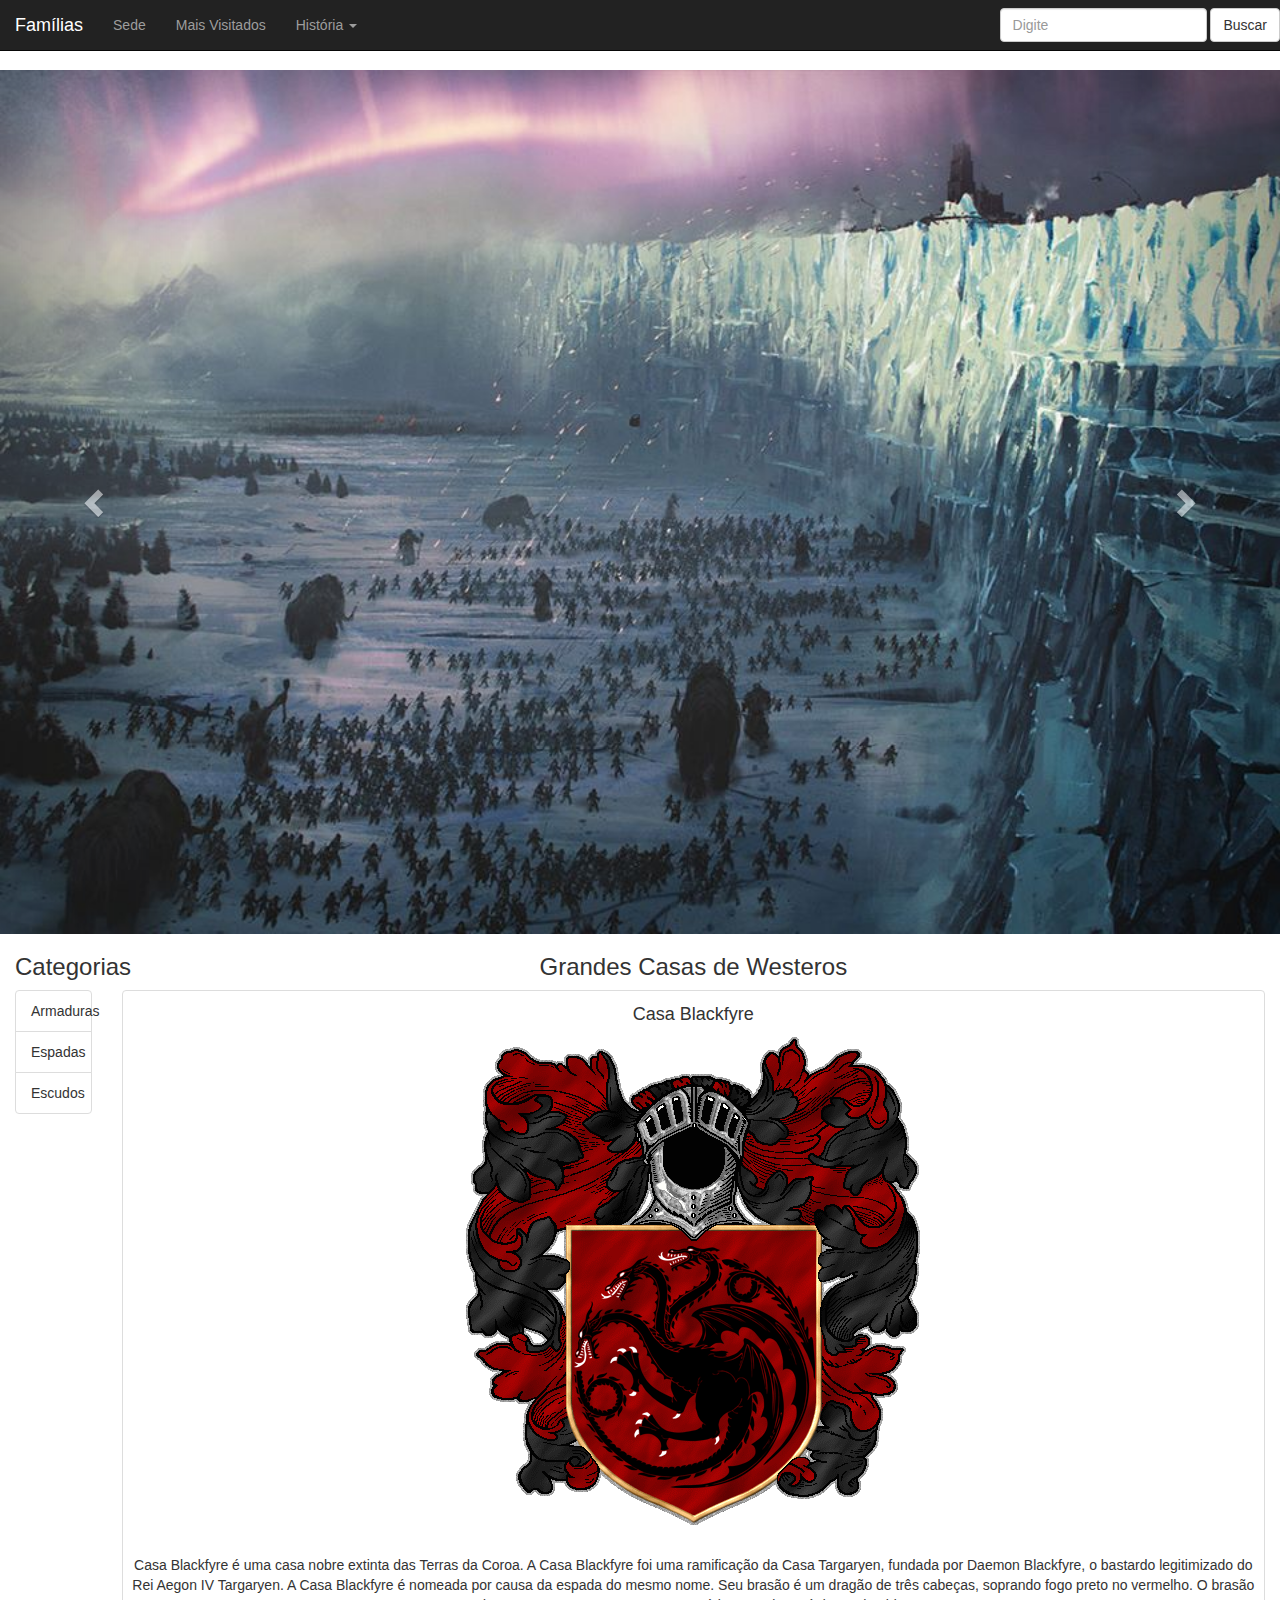
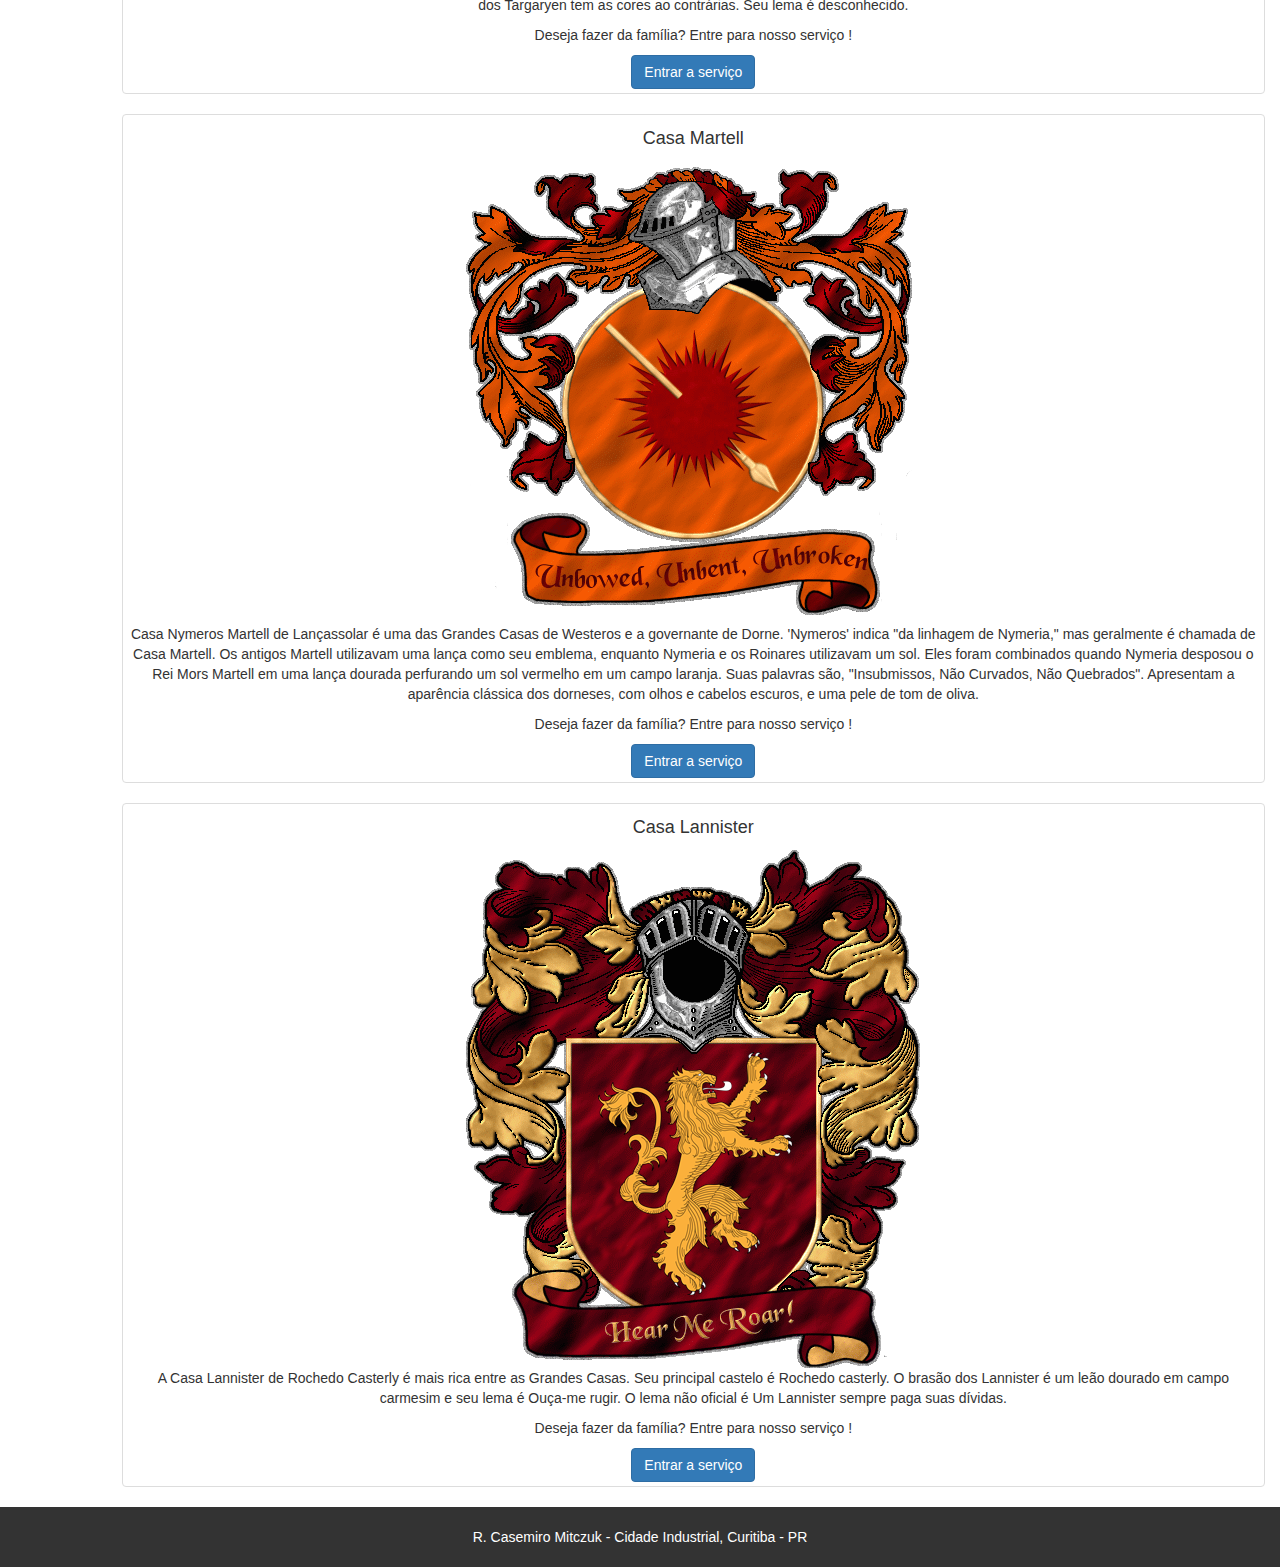
<file: aulas-alura.html>
<!DOCTYPE html>
<html>
<head>
	<meta charset="utf-8">
	<meta name="viewport" content="width=device-width" />
	<link rel="icon" href="img/_westeros/Blackfyre_shield_icon.png" />
	<title>Curso Bootstrap "ALURA"</title>
	<link rel="stylesheet" href="css/bootstrap.min.css">
	<link rel="stylesheet" href="css/estilo.css">
</head>
<body>
	<header>
		<nav class="navbar navbar-fixed-top navbar-inverse">
			<div class="navbar-header">
				<a href="#" class="navbar-brand">Famílias</a>
				<button type="button" class="navbar-toggle" data-target=".navbar-collapse" data-toggle="collapse">Menu</button>
			</div>
			<div class="collapse navbar-collapse">
				<ul class="nav navbar-nav">
					<li><a href="#">Sede</a></li>
					<li><a href="#">Mais Visitados</a></li>
					<li class="dropdown">
						<a href="#" class="dropdown-toggle" data-toggle="dropdown">
							História
							<span class="caret"></span>
						</a>
						<ul class="dropdown-menu">
							<li><a href="#">Popular</a></li>
							<li><a href="#">Cidadela</a></li>
						</ul>
					</li>
				</ul>
				<form class="navbar-form navbar-right">
					<div class="form-group">
						<input type="text" class="form-control" placeholder="Digite" />
						<input type="submit" value="Buscar" class="btn btn-default" /> 
					</div>

				</form>
			</div>
		</nav>
	</header>
	
	<main>
		
		<div class="container-fluid">
			<div class="row">
				<div id="carousel" class="carousel slide" data-ride="carousel">
					<div class="carousel-inner" role="listbox">
						<div class="item active">
							<img src="img/_westeros/arte-world-of-ice-and-fire-arte-06.jpg" alt="Ataque na muralha"
							class="fullscreen" />
						</div>	
						<div class="item">
							<img src="img/_westeros/asoiaf-a-song-of-ice-and-fire-31551090-1150-584.jpg" alt="Uma árvore qualquer com corpos " class="fullscreen" />
						</div>
						<div class="item">
							<img src="img/_westeros/asoi-a-song-of-ice-and-fire-31333988-900-675.jpg" alt="Grande Septo Baelor" class="fullscreen" />
						</div>
					</div>
					<a href="#carousel" data-slide="prev" class="left carousel-control">
						<span class="glyphicon glyphicon-chevron-left"></span>
					</a>
					<a href="#carousel" data-slide="next" class="right carousel-control">
						<span class="glyphicon glyphicon-chevron-right"></span>
					</a>
				</div>		
			</div>
		</div>
		<div class="container-fluid">
			<div class="row">
				<div class="col-md-1">
					<div class="text-center"><h3>Categorias</h3></div>
					<ul class="list-group">
						<li class="list-group-item">Armaduras</li>
						<li class="list-group-item">Espadas</li>
						<li class="list-group-item">Escudos</li>
					</ul>
				</div>
				<div class="col-md-11">
					
			
					<div class="text-center">
						<h3>Grandes Casas de Westeros</h3>
					</div>

					<div class="col-md-12 thumbnail text-center">
						<figure>
							<h4>Casa Blackfyre</h4>
							<img src="img/Casa_Blackfyre_de_Porto_Real.png" alt="Brasão da casa Blackfyre">
							<div>
								<p>
									 Casa Blackfyre é uma casa nobre extinta das Terras da Coroa. A Casa Blackfyre foi uma ramificação da Casa Targaryen, fundada por Daemon Blackfyre, o bastardo legitimizado do Rei Aegon IV Targaryen. A Casa Blackfyre é nomeada por causa da espada do mesmo nome. Seu brasão é um dragão de três cabeças, soprando fogo preto no vermelho. O brasão dos Targaryen tem as cores ao contrárias. Seu lema é desconhecido.
								</p>
							</div>
						</figure>
						<p>Deseja fazer da família? Entre para nosso serviço !</p>
						<a href="#" class="btn btn-primary">Entrar a serviço </a>
					</div>	
					
					<div class="col-md-12 thumbnail text-center">
						<figure>
							<h4>Casa Martell</h4>
							<img src="img/_martell/Martell_de_Lançassolar.png" alt="Brasão da casa Martell">
							<div>
								<p>
									 Casa Nymeros Martell de Lançassolar é uma das Grandes Casas de Westeros e a governante de Dorne. 'Nymeros' indica "da linhagem de Nymeria," mas geralmente é chamada de Casa Martell. Os antigos Martell utilizavam uma lança como seu emblema, enquanto Nymeria e os Roinares utilizavam um sol. Eles foram combinados quando Nymeria desposou o Rei Mors Martell em uma lança dourada perfurando um sol vermelho em um campo laranja. Suas palavras são, "Insubmissos, Não Curvados, Não Quebrados". Apresentam a aparência clássica dos dorneses, com olhos e cabelos escuros, e uma pele de tom de oliva.
								</p>
							</div>
						</figure>
						<p>Deseja fazer da família? Entre para nosso serviço !</p>
						<a href="#" class="btn btn-primary">Entrar a serviço </a>
					</div>		

					<div class="col-md-12 thumbnail text-center">
						<figure>
							<h4>Casa Lannister</h4>
							<img src="img/_lannisters/CLannister_de_Rochedo_Casterly.png" alt="Brasão da casa Lannister">
							<div>
								<p>
									A Casa Lannister de Rochedo Casterly é mais rica entre as Grandes Casas. Seu principal castelo é Rochedo casterly. O brasão dos Lannister é um leão dourado em campo carmesim e seu lema é Ouça-me rugir. O lema não oficial é Um Lannister sempre paga suas dívidas.
								</p>
							</div>
						</figure>
						<p>Deseja fazer da família? Entre para nosso serviço !</p>
						<a href="#" class="btn btn-primary">Entrar a serviço </a>
					</div>	
				</div>
			</div>
		</div>

	</main>
	<footer>
		R. Casemiro Mitczuk - Cidade Industrial, Curitiba - PR
	</footer>
	

	<script src="js/jquery-1.11.3.js"></script>
    <script src="js/bootstrap.min.js"> </script> 
</body>
</html>
</file>
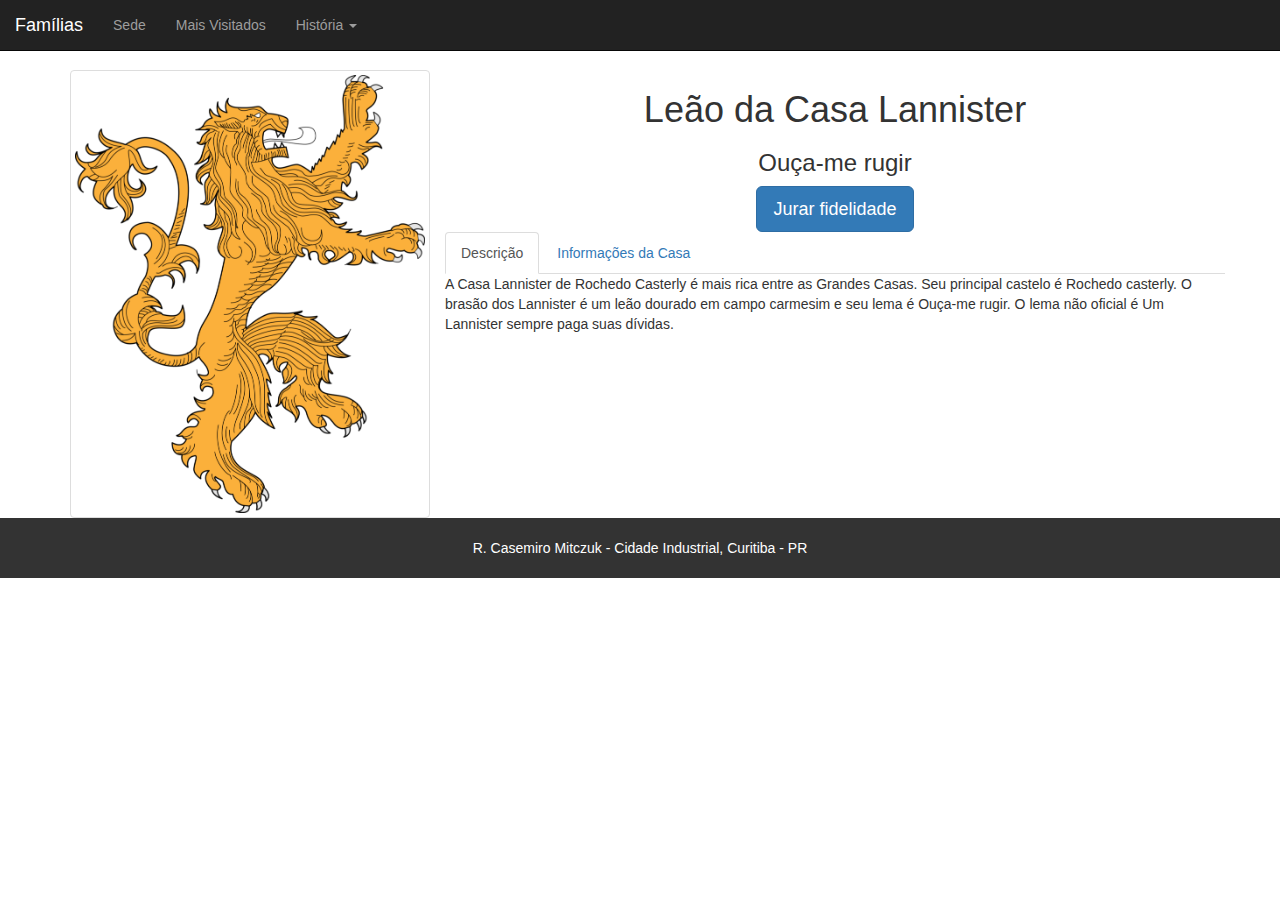
<file: casa.html>
<!DOCTYPE html>
<html>
<head>
	<meta charset="utf-8">
	<meta name="viewport" content="width=device-width" />
	<link rel="icon" href="img/_westeros/Blackfyre_shield_icon.png" />
	<title>Casa</title>
	<link rel="stylesheet" href="css/bootstrap.min.css">
	<link rel="stylesheet" href="css/estilo.css">
</head>
<body>
	<header>
		<nav class="navbar navbar-fixed-top navbar-inverse">
			<div class="navbar-header">
				<a href="#" class="navbar-brand">Famílias</a>
				<button type="button" class="navbar-toggle" data-target=".navbar-collapse" data-toggle="collapse">Menu</button>
			</div>
			<div class="collapse navbar-collapse">
				<ul class="nav navbar-nav">
					<li><a href="#">Sede</a></li>
					<li><a href="#">Mais Visitados</a></li>
					<li class="dropdown">
						<a href="#" class="dropdown-toggle" data-toggle="dropdown">
							História
							<span class="caret"></span>
						</a>
						<ul class="dropdown-menu">
							<li><a href="#">Popular</a></li>
							<li><a href="#">Cidadela</a></li>
						</ul>
					</li>
				</ul>
			</div>
		</nav>
	</header>
	
	<main>
		<div class="container">

			<div class="row">
				<div class="col-md-4">
					<img src="img/_lannisters/leao-lannister.png" alt="Leão Lannister" class="img-responsive  img-thumbnail" />
				</div>
				<div class="col-md-8">
					<div class="text-center">
						<h1>Leão da Casa Lannister</h1>
						<h3>Ouça-me rugir</h3>
						<a href="#" class="btn btn-primary btn-lg">Jurar fidelidade</a>
					</div>
				

					<div class="row">
						<ul class="nav nav-tabs">
							<li class="nav active"><a href="#descricao" data-toggle="tab">Descrição</a></li>
							<li class="nav"><a href="#informacoes" data-toggle="tab">Informações da Casa</a></li>
						</ul>
						<div class="tab-content">
							<div class="tab-pane fade in active" id="descricao">
								<p>
									A Casa Lannister de Rochedo Casterly é mais rica entre as Grandes Casas. Seu principal castelo é Rochedo casterly. O brasão dos Lannister é um leão dourado em campo carmesim e seu lema é Ouça-me rugir. O lema não oficial é Um Lannister sempre 	paga suas dívidas.
								</p>
							</div>
							<div class="tabe-pane fade" id="informacoes">
								
								<table class="table">
									<tbody>
										<tr>
											<th>Brasão</th>
											<th>Lema</th>
											<th>Sede</th>
											<th>Região</th>
											<th>Título</th>
											<th>Arma Ancestral</th>
											<th>Fundador</th>
											<th>Fundação</th>
										</tr>
										<tr>
											<td>Um leão dourado sobre um campo vermelho</td>
											<td>Ouça-me Rugir</td>
											<td>Rochedo Casterly</td>
											<td>Terras Ocidentais</td>
											<td>Senhor de Rochedo Casterly</td>
											<td>Rugido Brilhante</td>
											<td>Lann, o Esperto</td>
											<td>Era dos Heróis</td>
										</tr>
									</tbody>
								</table>
								
							</div>


						</div>
					</div>
				</div>
			</div>
		</div>
	</main>
	<footer>
		R. Casemiro Mitczuk - Cidade Industrial, Curitiba - PR
	</footer>
	

	<script src="js/jquery-1.11.3.js"></script>
    <script src="js/bootstrap.min.js"> </script> 
</body>
</html>
</file>
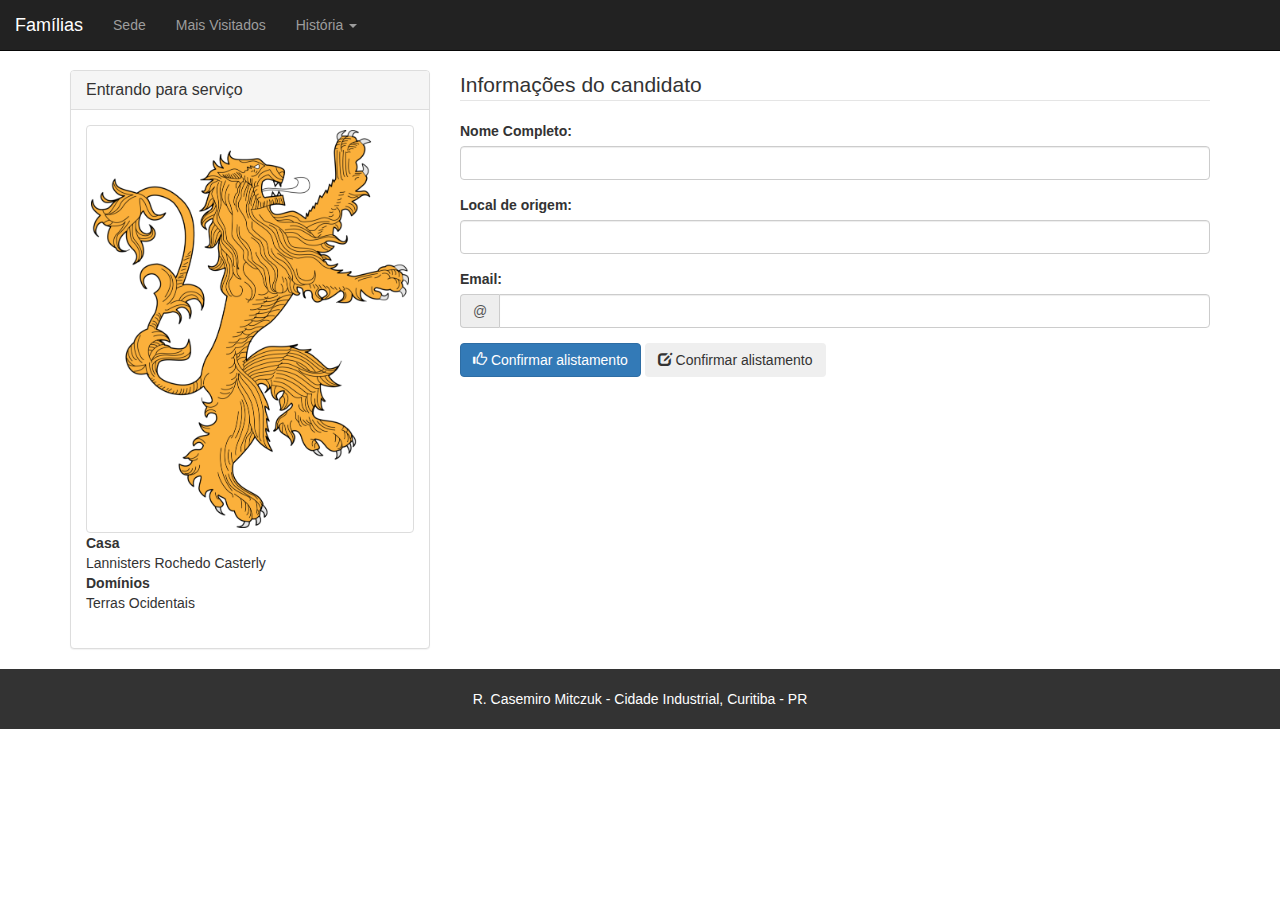
<file: entrando-para-servico.html>
<!DOCTYPE html>
<html>
<head>
	<meta charset="utf-8">
	<meta name="viewport" content="width=device-width" />
	<link rel="icon" href="img/_westeros/Blackfyre_shield_icon.png" />
	<title>Entrando para Serviço da Casa</title>
	<link rel="stylesheet" href="css/bootstrap.min.css">
	<link rel="stylesheet" href="css/estilo.css">
</head>
<body>
	<header>
		<nav class="navbar navbar-fixed-top navbar-inverse">
			<div class="navbar-header">
				<a href="#" class="navbar-brand">Famílias</a>
				<button type="button" class="navbar-toggle" data-target=".navbar-collapse" data-toggle="collapse">Menu</button>
			</div>
			<div class="collapse navbar-collapse">
				<ul class="nav navbar-nav">
					<li><a href="#">Sede</a></li>
					<li><a href="#">Mais Visitados</a></li>
					<li class="dropdown">
						<a href="#" class="dropdown-toggle" data-toggle="dropdown">
							História
							<span class="caret"></span>
						</a>
						<ul class="dropdown-menu">
							<li><a href="#">Popular</a></li>
							<li><a href="#">Cidadela</a></li>
						</ul>
					</li>
				</ul>
			</div>
		</nav>
	</header>
	
	<main>
		<div class="container">

			<div class="row">
				<div class="col-md-4">
					<div class="panel panel-default">
						<div class="panel-heading">
							<h2 class="panel-title"> Entrando para serviço</h2>
						</div>
						<div class="panel-body">
							<img src="img/_lannisters/leao-lannister.png" alt="Leão Lannister" class="img-responsive  img-thumbnail" />
							<dl>
								<dt>Casa</dt>
								<dd>Lannisters Rochedo Casterly</dd>
								<dt>Domínios</dt>
								<dd>Terras Ocidentais</dd>
							</dl>
						</div>
					</div>
				</div>
				<div class="col-md-8">
					<form>
						<fieldset>
							<legend>Informações do candidato</legend>
							<div class="form-group">
								<label for="nome">Nome Completo:</label>
								<input id="nome" type="text" class="form-control" />
							</div>
							<div class="form-group">
								<label for="origem">Local de origem:</label>
								<input id="origem" type="text" class="form-control" />
							</div>
							<div class="form-group">
								<label for="email">Email:</label>
								<div class="input-group">
									<span class="input-group-addon">@</span>
									<input id="email" type="email" class="form-control" />
								</div>
							</div>
							<button type="submit" class="btn btn-primary">
							    <span class="glyphicon glyphicon-thumbs-up"></span>
							    Confirmar alistamento
							</button>

							<button type="submit" class="btn btn-defautl">
							    <span class="glyphicon glyphicon-edit"></span>
							    Confirmar alistamento
							</button>
						</fieldset>
					</form>
				</div>
			</div>
		</div>
	</main>
	<footer>
		R. Casemiro Mitczuk - Cidade Industrial, Curitiba - PR
	</footer>
	

	<script src="js/jquery-1.11.3.js"></script>
    <script src="js/bootstrap.min.js"> </script> 
</body>
</html>
</file>
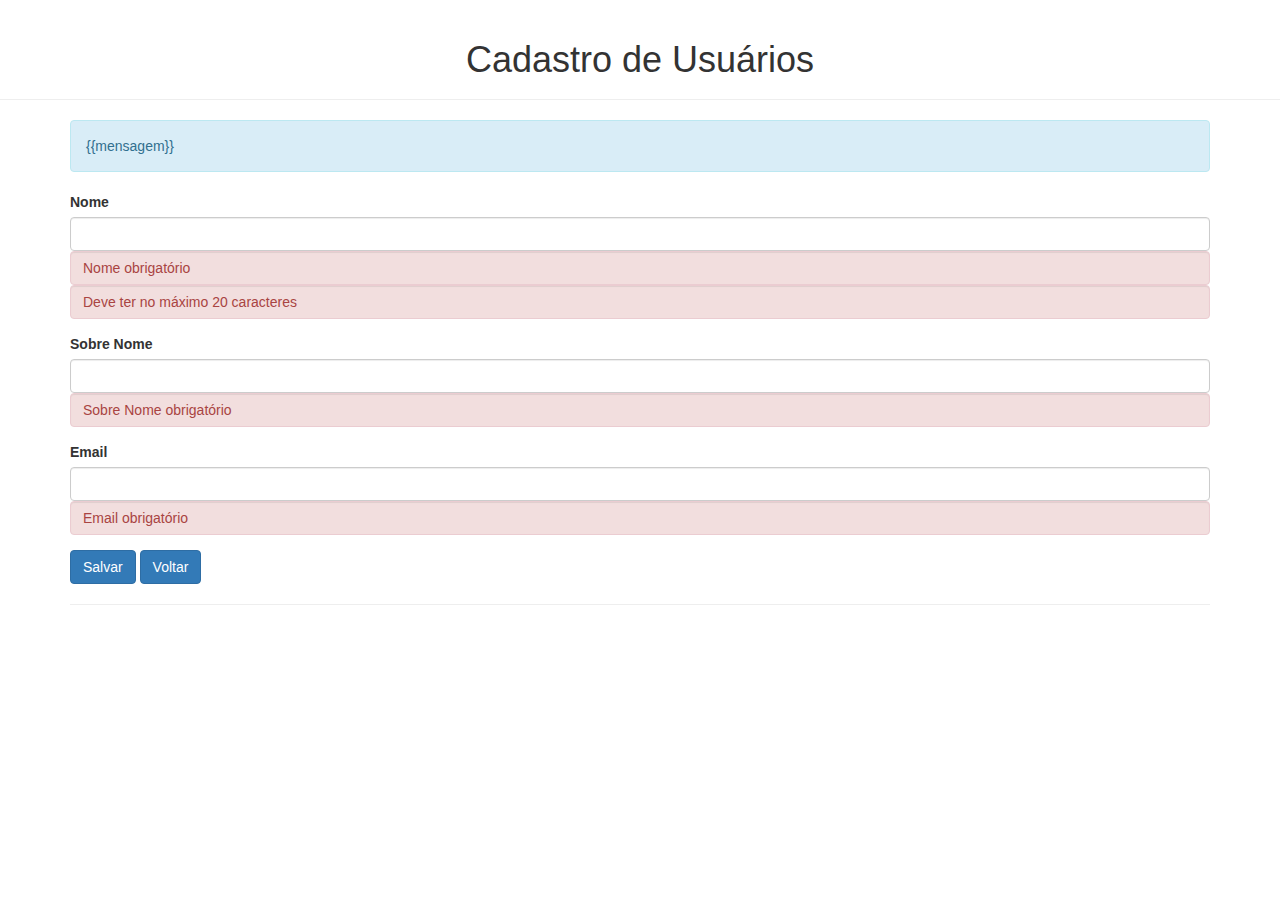
<file: layoutFormularioCadastro.html>
<!DOCTYPE html>
<html>
<head>
	<meta charset="utf-8">
	<title></title>
	<link rel="stylesheet" href="css/bootstrap.css"></head>
<body>

<div class="page-header text-center">	
	<h1>Cadastro de Usuários</h1>
</div>

<div class="container">
	<div class="row">
		<div class="col-md-12">
			<p ng-show="mensagem.length" class="alert alert-info">{{mensagem}}</p>
		</div>
	</div>
</div>

<form novalidate name="formulario" class="row" ng-submit="submeter()">
<div class="container">	
	<div class="row">
	<div class="col-md-12">
		<div class="form-group">
			<label>Nome</label>
			<input ng-model="usuario.nome" name="nome" class="form-control" required ng-maxlength="20">
			<span ng-show="formulario.$submitted && formulario.nome.$error.required" class="form-control alert-danger">
				Nome obrigatório
			</span>
			<span ng-show="formulario.$submitted && formulario.nome.$error.maxlength" class="form-control alert-danger">
				Deve ter no máximo 20 caracteres 
			</span>
		</div>
		<div class="form-group">
			<label>Sobre Nome</label>
			<input ng-model="usuario.sobreNome" name="sobreNome" class="form-control" required>
			<span ng-show="formulario.$submitted && formulario.sobreNome.$error.required" class="form-control alert-danger">
				Sobre Nome obrigatório
			</span>
		</div>
		<div class="form-group">
			<label>Email</label>
			<input ng-model="usuario.email" name="email" class="form-control" required>
			<span ng-show="formulario.$submitted && formulario.email.$error.required" class="form-control alert-danger">
				Email obrigatório
			</span>
		</div>
		
		<button type="submit" class="btn btn-primary" ng-disabled="formulario.$invalid">Salvar</button>
		<a href="/" class="btn btn-primary">Voltar</a>
		<hr/>
	</div>
	</div>
</div>	

</form>	
	
</body>
</html>
</file>
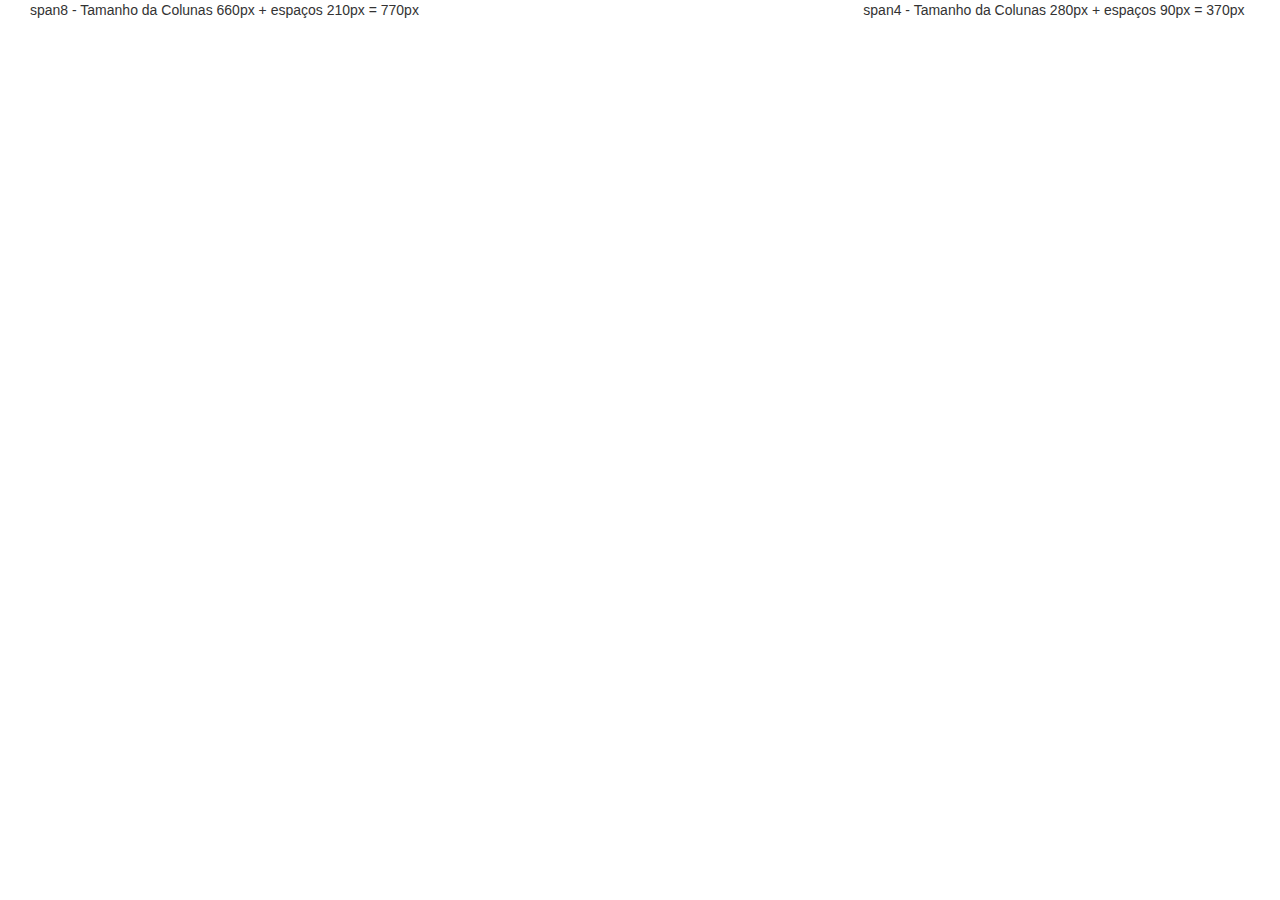
<file: principal.html>
<!DOCTYPE html>
<html>
<head>
	<meta charset="utf-8">
	<meta name="description" content="Curso Bootstrap"/>
	<meta name="viewport" content="width=device-width, initial-scale=1"/>
	<title>Curso Bootstrap "PontoCanal"</title>
	<link rel="stylesheet" href="css/bootstrap.css">
	<link rel="stylesheet" href="css/estilo.css">
</head>
<body>
	<div class="container-fluid">
		<div class="row-fluid">
			<div class="col-md-8 bloco1">span8 - Tamanho da Colunas 660px + espaços 210px = 770px</div>
			<div class="col-md-4 bloco2">span4 - Tamanho da Colunas 280px + espaços 90px = 370px</div>
		</div>
	</div>
	<script type="text/javascript" src="js/bootstrap.js"></script>
</body>
</html>
</file>
<file: css/estilo.css>
.navbar-header button{
	color: #fff;
}
.fullscreen{
	width: 100%;
}
main{
	padding-top: 70px;
}
footer {
	background: #333;
	color: #fff;
	text-align: center;
	padding: 20px 0; 
}
</file>
